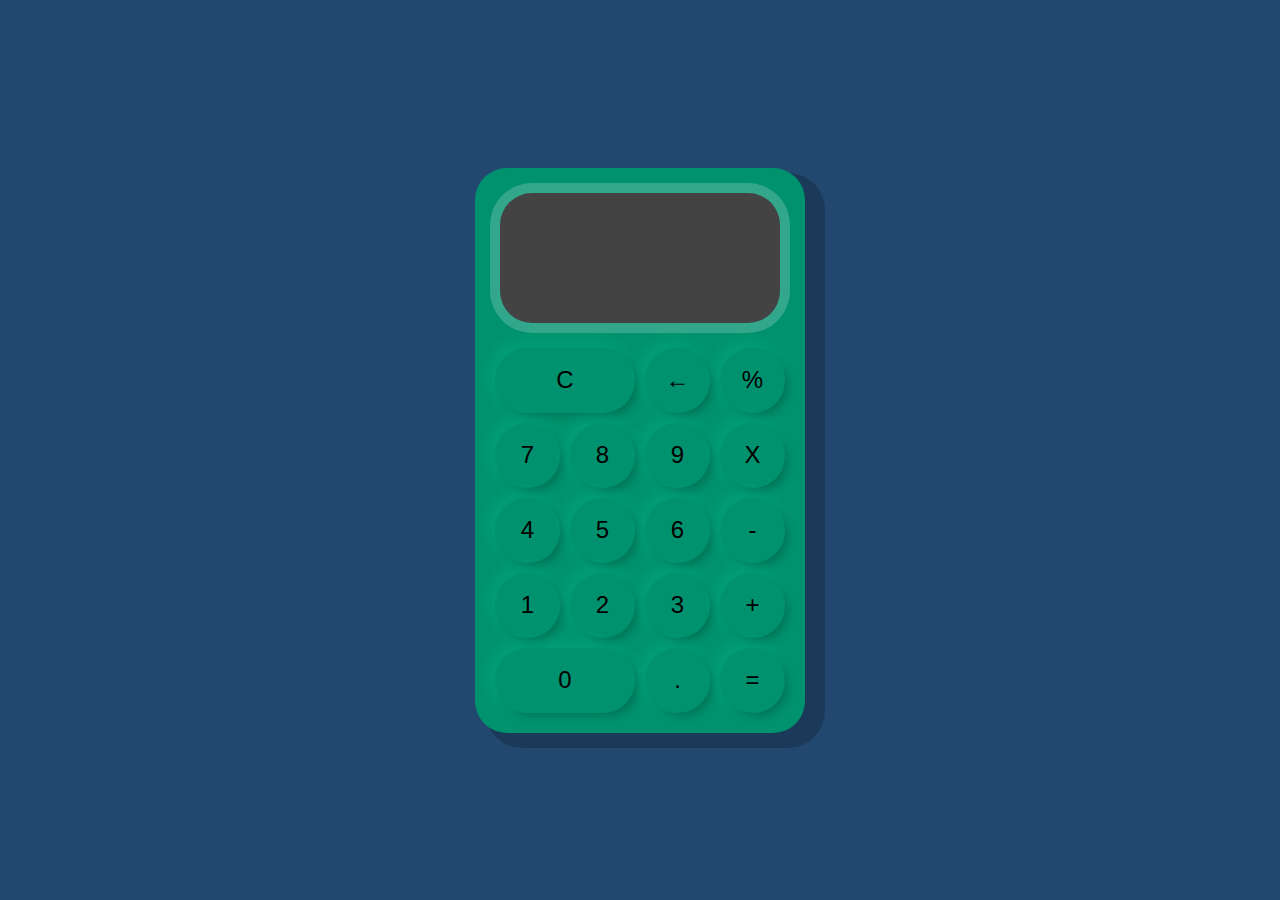
<file: Calculadora v1.1/index.html>
<!DOCTYPE html>
<html lang="en">
<head>
    <meta charset="UTF-8">
    <meta name="viewport" content="width=device-width, initial-scale=1.0">
    <title>Calculadora</title>
    <link href="https://fonts.googleapis.com/css2?family=Fraunces&display=swap" rel="stylesheet">
    <link href="index.css" rel="stylesheet" />
    <script src="Display.js" type="text/javascript"></script>
    <script src="Calculadora.js" type="text/javascript"></script>
    <script src="index.js" type="text/javascript" defer></script>
</head>
<body>
    <div class="container">
        <div class="calculadora">
            <div class="display">
                <div id="valor-anterior"></div>
                <div id="valor-actual"></div>
            </div>
            <button class="col-2" onclick="display.borrarTodo()">C</button>
            <button onclick="display.borrar()">&larr;</button>
            <button class="operador" value="dividir">%</button>
            <button class="numero">7</button>
            <button class="numero">8</button>
            <button class="numero">9</button>
            <button class="operador" value="multiplicar">X</button>
            <button class="numero">4</button>
            <button class="numero">5</button>
            <button class="numero">6</button>
            <button class="operador" value="restar">-</button>
            <button class="numero">1</button>
            <button class="numero">2</button>
            <button class="numero">3</button>
            <button class="operador" value="sumar">+</button>
            <button class="col-2 numero">0</button>
            <button class="numero">.</button>
            <button class="operador" value="igual">=</button>
        </div>
    </div>
</body>
</html>
</file>
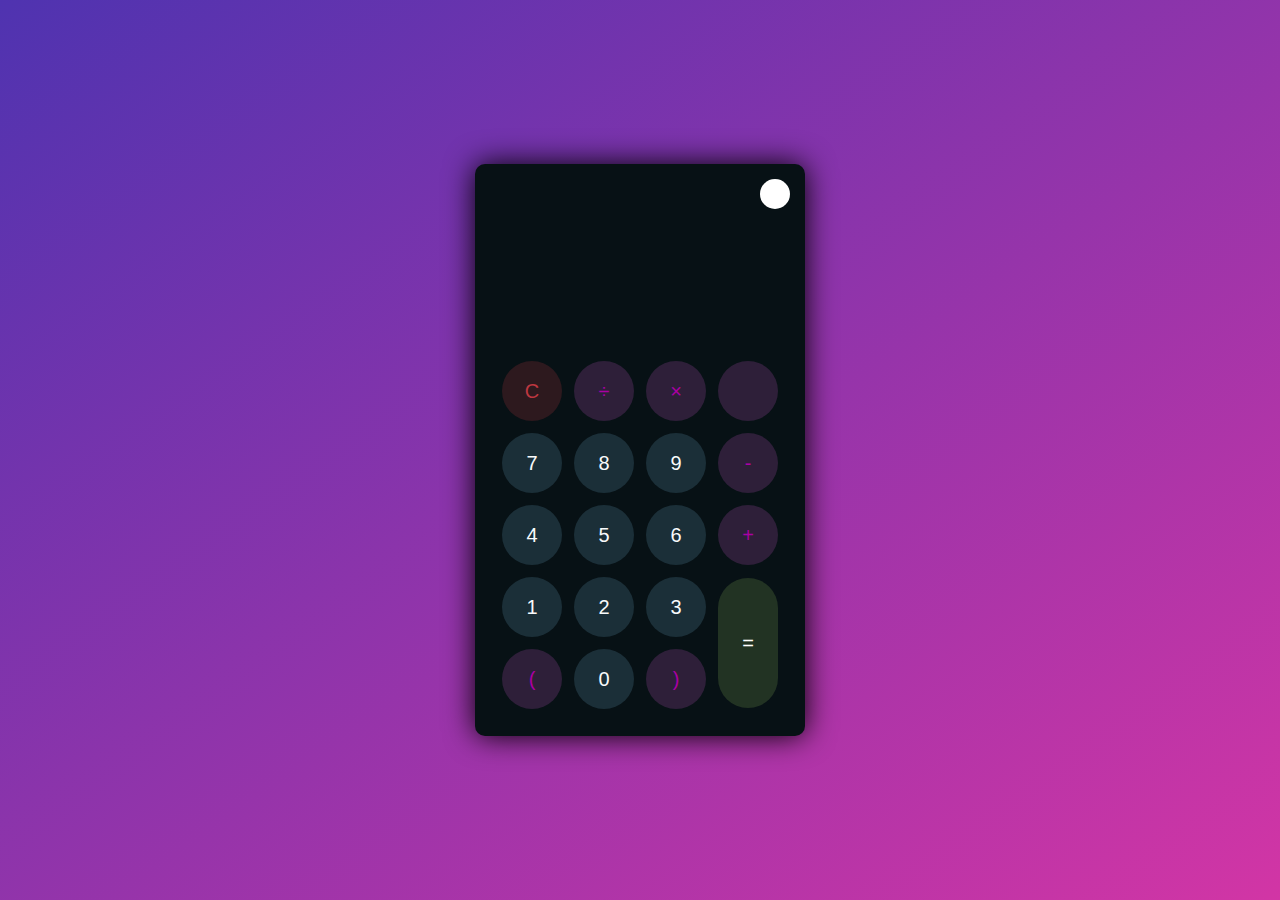
<file: Calculadora v1.2/index.html>
<!DOCTYPE html>
<html lang="en">
<head>
    <meta charset="UTF-8">
    <meta http-equiv="X-UA-Compatible" content="IE=edge">
    <meta name="viewport" content="width=device-width, initial-scale=1.0">
    <link rel="stylesheet" href="style.css">
    <title>Calculadora
    </title>
</head>
<body>
    <div class="container">
        <div class="calculator dark">
            <div class="theme-toggler active">
                <i class="toggler-icon"></i>
            </div>
            <div class="display-screen">
                <div id="display"></div>
            </div>
            <div class="buttons">
                <table>
                    <tr>
                        <td><button class="btn-operator" id="clear">C</button></td>
                        <td><button class="btn-operator" id="/">&divide;</button></td>
                        <td><button class="btn-operator" id="*">&times;</button></td>
                        <td><button class="btn-operator" id="backspace"></button></td>
                    </tr>
                    <tr>
                        <td><button class="btn-number" id="7">7</button></td>
                        <td><button class="btn-number" id="8">8</button></td>
                        <td><button class="btn-number" id="9">9</button></td>
                        <td><button class="btn-operator" id="-">-</button></td>
                    </tr>
                    <tr>
                        <td><button class="btn-number" id="4">4</button></td>
                        <td><button class="btn-number" id="5">5</button></td>
                        <td><button class="btn-number" id="6">6</button></td>
                        <td><button class="btn-operator" id="+">+</button></td>
                    </tr>
                    <tr>
                        <td><button class="btn-number" id="1">1</button></td>
                        <td><button class="btn-number" id="2">2</button></td>
                        <td><button class="btn-number" id="3">3</button></td>
                        <td rowspan="2"><button class="btn-equal" id="equal">=</button></td>
                    </tr>
                    <tr>
                        <td><button class="btn-operator" id="(">(</button></td>
                        <td><button class="btn-number" id="0">0</button></td>
                        <td><button class="btn-operator" id=")">)</button></td>
                    </tr>
                </table>
            </div>
        </div>
    </div>
    
    <script src="script.js"></script>
   
</body>
</html>
</file>
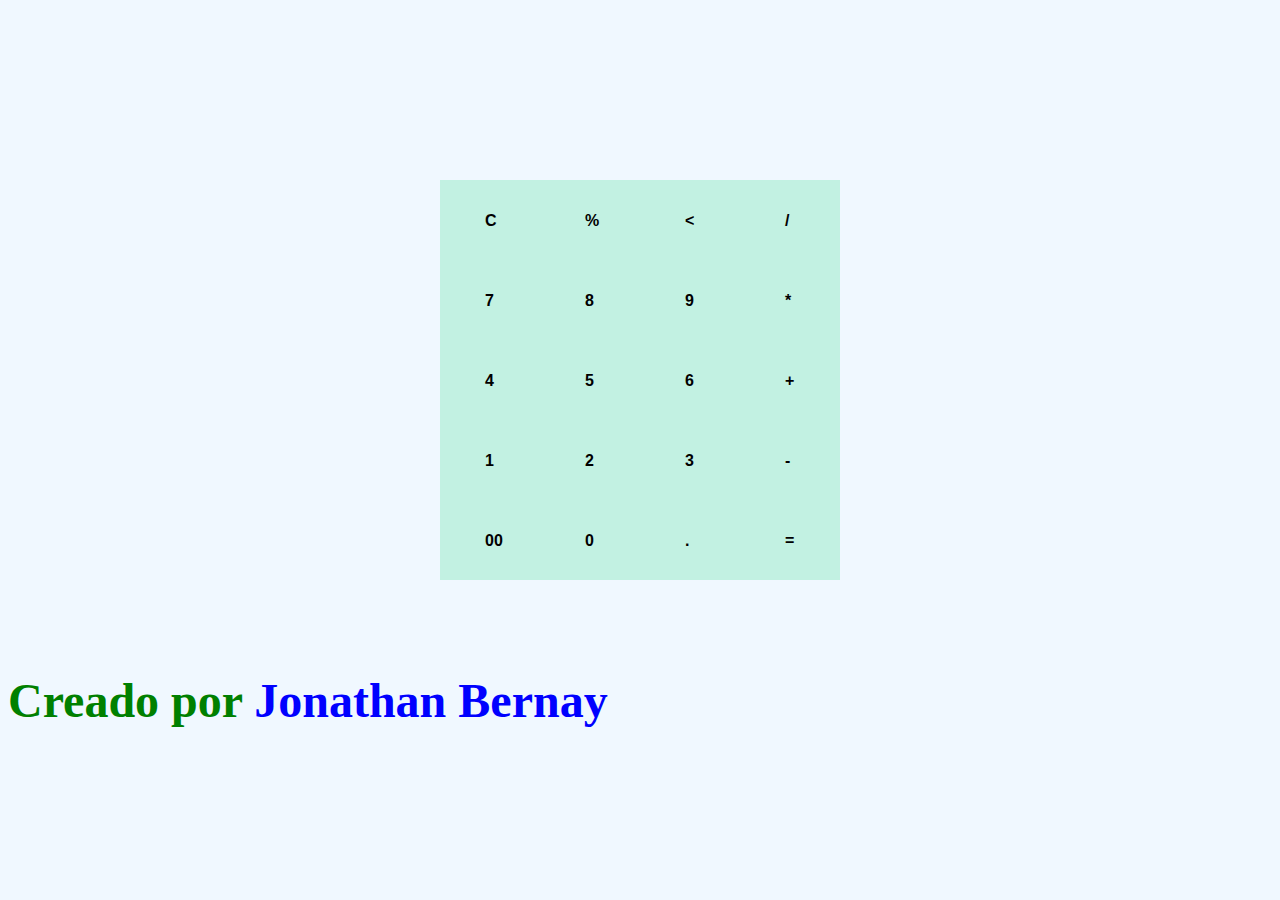
<file: Calculadora v1.0/Calculadora.html>
<!DOCTYPE html>
<html lang="en">
<head>
    <meta charset="UTF-8">
    <meta http-equiv="X-UA-Compatible" content="IE=edge">
    <meta name="viewport" content="width=device-width, initial-scale=1.0">
    <title>Calculadora</title>
    <link type="text/css" href="CalculadoraISDI_Rod.css" rel="stylesheet">
</head>
<body>
    <div class="container">
        <div id="screen" class="text-input"></div>
        <div class="keyboard">
            <div id="reset" class="button">C</div>
            <div id="percentage" class="button">%</div>
            <div id="erase" class="button"><</div>
            <div id="division" class="button">/</div>
            <div id="seven" class="button">7</div>
            <div id="eigth" class="button">8</div>
            <div id="nine" class="button">9</div>
            <div id="multiplication" class="button">*</div>
            <div id="four" class="button">4</div>
            <div id="five" class="button">5</div>
            <div id="six" class="button">6</div>
            <div id="plus" class="button">+</div>
            <div id="one" class="button">1</div>
            <div id="two" class="button">2</div>
            <div id="three" class="button">3</div>
            <div id="minus" class="button">-</div>            
            <div id="doble-zero" class="button">00</div>
            <div id="zero" class="button">0</div>   
            <div id="dot" class="button">.</div>         
            <div id="equal" class="button">=</div>
        </div>
    </div>
       

<script src="CalculadoraISDI_Rod.js"></script>   <br><br><br><br>
<h1><strong><font color="Green" size="+5">Creado por <font color="blue" size="+6">Jonathan Bernay</font></font></strong></h1>
</body>
</html>
</file>
<file: Calculadora v1.1/index.css>
{
    font-family: 'Fraunces', serif;
    color: #fff;
}

body {
    margin: 0;
    background-color: #224870;
}

.container {
    display: flex;
    justify-content: center;
    align-items: center;
    height: 100vh;
}

.calculadora {
    display: grid;
    grid-template-columns: repeat(4, 75px);
    grid-template-rows: 160px repeat(5, 75px);
    background-color: #00916e;
    padding: 15px;
    border-radius: 32px;
    box-shadow: 15px 10px 0px 5px #00000033;
}

button {
    cursor: pointer;
    margin: 5px;
    padding: 0;
    border-radius: 32px;
    font-size: 1.5em;
    border: none;
    background-color: #00916e;
    box-shadow: 5px 5px 10px -3px #00000040, -5px -5px 15px 3px #00ffc11f;
}

button:active {
    background-color: #006f54;
}

button:focus {
    outline: none;
}

.col-2 {
    grid-column: span 2;
}

.display {
    grid-column: 1 / -1;
    padding: 16px;
    display: flex;
    margin: 10px 10px 20px;
    flex-direction: column;
    align-items: flex-end;
    background-color: #434343;
    border-radius: 32px;
    text-align: right;
    justify-content: space-between;
    word-break: break-all;
    box-shadow: 0px 0px 0px 10px #ffffff33;
}

#valor-actual {
    font-size: 1.5em;
}

#valor-anterior {
    font-size: 2em;
}
</file>
<file: Calculadora v1.2/style.css>
* {
    padding: 0;
    margin: 0;
    box-sizing: border-box;
    outline: 0;
    transition: all 0.5s ease;
}

body {
    font-family: sans-serif;
}

a {
    text-decoration: none;
    color: #fff;
}

body {
    background-image: linear-gradient( to bottom right, rgba(79,51,176,1.0),rgba(210,53,165));
}

.container {
    height: 100vh;
    width: 100vw;
    display: grid;
    place-items: center;
}

.calculator {
    position: relative;
    height: auto;
    width: auto;
    padding: 20px;
    border-radius: 10px;
    box-shadow: 0 0 30px #000;
}

.theme-toggler {
    position: absolute;
    top: 30px;
    right: 30px;
    color: #fff;
    cursor: pointer;
    z-index: 1;
}

.theme-toggler.active {
    color: #333;
}

.theme-toggler.active::before {
    background-color: #fff;
}

.theme-toggler::before {
    content: '';
    height: 30px;
    width: 30px;
    position: absolute;
    top: 50%;
    transform: translate(-50%, -50%);
    border-radius: 50%;
    background-color: #333;
    z-index: -1;
}

#display {
    margin: 0 10px;
    height: 150px;
    width: auto;
    max-width: 270px;
    display: flex;
    align-items: flex-end;
    justify-content: flex-end;
    font-size: 30px;
    margin-bottom: 20px;
    overflow-x: scroll;
  }

#display::-webkit-scrollbar {
    display: block;
    height: 3px;
}

button {
    height: 60px;
    width: 60px;
    border: 0;
    border-radius: 30px;
    margin: 5px;
    font-size: 20px;
    cursor: pointer;
    transition: all 200ms ease;
}

button:hover {
    transform: scale(1.1);
}

button#equal {
    height: 130px;
}

/* light theme */

.calculator {
    background-color: #fff;
}

.calculator #display {
    color: #0a1e23;
}

.calculator button#clear {
    background-color: #ffd5d8;
    color: #fc4552;
}

.calculator button.btn-number {
    background-color: #c3eaff;
    color: #000000;
}

.calculator button.btn-operator {
    background-color: #ffd0fb;
    color: #f967f3;
  }
  
  .calculator button.btn-equal {
    background-color: #adf9e7;
    color: #000;
  }

  /* dark theme */

  .calculator.dark {
    background-color: #071115;
  }

  .calculator.dark #display {
    color: #f8fafb;
  }

  .calculator.dark button#clear {
    background-color: #2d191e;
    color: #bd3740;
  }

  .calculator.dark button.btn-number {
    background-color: #1b2f38;
    color: #f8fafb;
  }

  .calculator.dark button.btn-operator {
    background-color: #2e1f39;
    color: #aa00a4;
  }
  
  .calculator.dark button.btn-equal {
    background-color: #223323;
    color: #ffffff;
  }
</file>
<file: Calculadora v1.0/CalculadoraISDI_Rod.css>
.container {
    display: flex;
    flex-direction: column;
    justify-content: space-around;
    align-items: center;
    margin-top: 80px;
}

body {
    background-color: black;
}

.text-input {
    display: flex;
    justify-content: right;
    height: 100px;
    width: 400px;
    background-color: aliceblue;
    font-size: 3rem;
    font-family: Arial, Helvetica, sans-serif;
    align-items: center;
}

.keyboard {
    display: grid;
    grid-template-columns: 1fr 1fr 1fr 1fr;
    width: 400px;
    height: 400px;
    background-color: rgb(194, 241, 226);
    font-family: Arial, Helvetica, sans-serif;
    font-size: 1rem;
    font-weight:bolder
}

.button {
    margin: 15px 15px 15px 15px;
    padding-left: 30px;
    padding-top: 17px;
    cursor: pointer;
}

.button:hover {
    color: goldenrod;
}
body{
    background-color: aliceblue;
}
</file>
